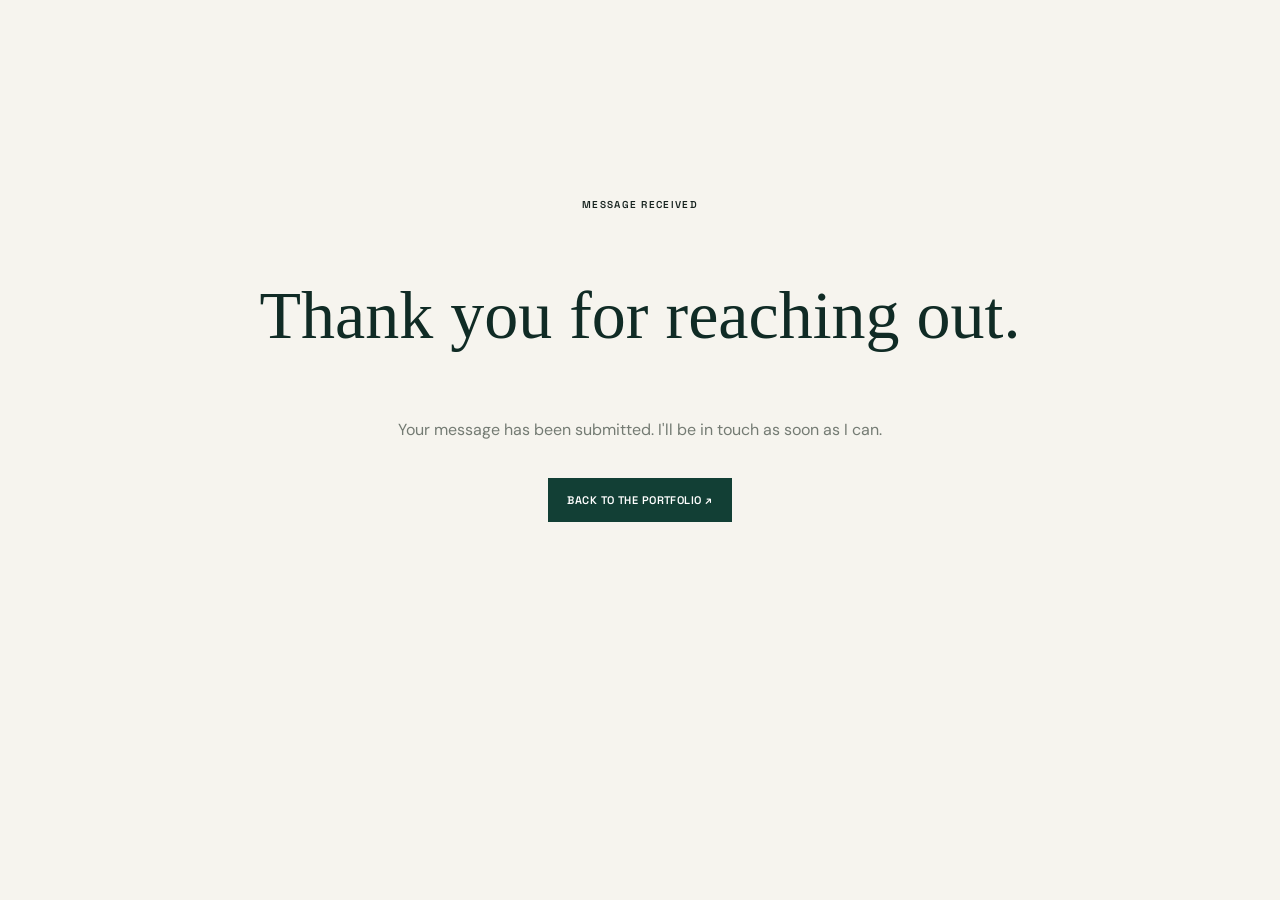
<file: vivian-portfolio-new-repository/success.html>
<!doctype html><html lang="en"><head><meta charset="utf-8"><meta name="viewport" content="width=device-width,initial-scale=1"><title>Thank you — Vivian Igbokwe</title><link rel="stylesheet" href="assets/css/styles.css"></head><body><main class="section-shell" style="min-height:80vh;display:grid;place-content:center;text-align:center"><p class="eyebrow" style="justify-content:center">MESSAGE RECEIVED</p><h1 style="font:500 clamp(42px,7vw,68px) 'Playfair Display',serif;color:#102b25">Thank you for reaching out.</h1><p style="color:#747b73">Your message has been submitted. I'll be in touch as soon as I can.</p><a class="button button-dark" style="justify-self:center;margin-top:20px" href="/">Back to the portfolio ↗</a></main></body></html>
</file>
<file: vivian-portfolio-new-repository/assets/css/styles.css>
@import url('https://fonts.googleapis.com/css2?family=DM+Sans:wght@400;500;600;700&family=Manrope:wght@400;500;600;700;800&family=Space+Grotesk:wght@400;500;600;700&display=swap');
:root{--forest:#123f35;--forest2:#1d5949;--orange:#f05a35;--yellow:#f2d66d;--pink:#f1b8c8;--blue:#4f70c8;--paper:#f6f4ee;--white:#fffefa;--ink:#17231f;--muted:#66716c;--line:#d9d8cf;--display:'Manrope',sans-serif;--body:'DM Sans',sans-serif;--mono:'Space Grotesk',sans-serif}
*{box-sizing:border-box}html{scroll-behavior:smooth}body{margin:0;background:var(--paper);color:var(--ink);font:16px/1.6 var(--body);overflow-x:hidden}a{color:inherit;text-decoration:none}img{max-width:100%;display:block}button,input,select,textarea{font:inherit}.section-shell{width:min(1240px,calc(100% - 72px));margin:auto}.announcement{background:var(--forest);color:#fff;padding:8px 20px;text-align:center;font:600 10px var(--mono);letter-spacing:.11em;text-transform:uppercase}.availability-dot{display:inline-block;width:7px;height:7px;border-radius:50%;background:var(--yellow);margin-right:9px}.site-header{height:84px;display:flex;align-items:center;justify-content:space-between;padding:0 max(36px,calc((100vw - 1240px)/2));border-bottom:1px solid var(--line);background:var(--paper);position:relative;z-index:20}.wordmark{font:800 30px var(--display);letter-spacing:-.1em;color:var(--forest)}.wordmark span{color:var(--orange)}.main-nav{display:flex;align-items:center;gap:30px;font:600 11px var(--mono);text-transform:uppercase;letter-spacing:.04em}.main-nav a:not(.nav-contact):hover{color:var(--orange)}.nav-contact{background:var(--orange);color:#fff;padding:12px 17px}.nav-contact:hover{background:var(--forest)}.menu-toggle{display:none;background:none;border:0}.hero{min-height:690px;display:grid;grid-template-columns:1.02fr .98fr;align-items:center;gap:40px;position:relative;padding-top:50px;padding-bottom:100px}.hero-copy{position:relative;z-index:2}.eyebrow{font:600 10px var(--mono);letter-spacing:.13em;text-transform:uppercase;margin:0 0 20px;display:flex;align-items:center;gap:10px}.eyebrow-line{height:2px;width:26px;background:var(--orange);display:inline-block}.hero h1{font:800 clamp(68px,8vw,112px)/.92 var(--display);letter-spacing:-.085em;margin:0;max-width:730px}.hero h1 .green-word{color:var(--forest)}.hero h1 .outlined{color:transparent;-webkit-text-stroke:1.5px var(--forest)}.hero-intro{font-size:17px;max-width:510px;margin:28px 0 24px;line-height:1.65}.hero-intro strong{color:var(--forest)}.hero-actions{display:flex;align-items:center;gap:25px;flex-wrap:wrap}.button{display:inline-flex;align-items:center;justify-content:space-between;gap:22px;padding:15px 19px;font:600 11px var(--mono);letter-spacing:.04em;text-transform:uppercase;border:0;cursor:pointer;transition:background .2s,transform .2s}.button:hover{transform:translateY(-3px)}.button-dark{background:var(--forest);color:white}.button-dark:hover{background:var(--orange)}.text-link{font:600 11px var(--mono);text-transform:uppercase;border-bottom:1px solid var(--orange);padding-bottom:5px}.text-link span{margin-left:7px}.hero-meta{display:flex;align-items:center;gap:12px;margin-top:42px;font:600 9px var(--mono);letter-spacing:.1em;color:var(--muted)}.hero-meta i{width:4px;height:4px;border-radius:50%;background:var(--orange)}.hero-art{height:530px;position:relative;display:flex;align-items:center;justify-content:center}.hero-art:before{content:"";position:absolute;inset:9% 8% 6% 7%;background:var(--yellow);border-radius:48% 52% 46% 54%/53% 45% 55% 47%;transform:rotate(-7deg)}.hero-art:after{content:"";position:absolute;width:105px;height:105px;border:1px solid var(--forest);border-radius:50%;right:1%;top:8%}.hero-image-frame{width:min(390px,78%);height:440px;position:relative;z-index:2;background:var(--pink);border:1px solid var(--ink);transform:rotate(2deg);overflow:hidden;box-shadow:12px 12px 0 var(--forest)}.hero-image-frame img{width:100%;height:100%;object-fit:cover;mix-blend-mode:multiply}.portrait-note{position:absolute;left:0;right:0;bottom:0;background:var(--white);padding:14px 18px;display:flex;align-items:end;justify-content:space-between;gap:12px}.portrait-note span{font:600 8px var(--mono);letter-spacing:.1em;max-width:100px}.portrait-note strong{font:800 16px/1.12 var(--display);text-align:right}.floating-stamp{position:absolute;z-index:3;left:0;top:8%;width:105px;height:105px;border-radius:50%;background:var(--orange);color:#fff;display:flex;flex-direction:column;align-items:center;justify-content:center;border:1px solid var(--ink);transform:rotate(-10deg);font:600 9px var(--mono);letter-spacing:.1em}.floating-stamp b{font:27px var(--body);line-height:1.1}.hero-index{position:absolute;right:0;bottom:18%;writing-mode:vertical-rl;font:600 9px var(--mono);letter-spacing:.15em}.hero-bottom{position:absolute;bottom:27px;left:0;right:0;display:flex;align-items:center;justify-content:space-between;font:600 9px var(--mono);letter-spacing:.11em;color:var(--muted)}.scroll-line{height:1px;background:var(--orange);flex:1;max-width:170px;margin:0 18px}.ticker{background:var(--forest);color:#fff;white-space:nowrap;overflow:hidden;padding:13px 0;font:600 17px var(--mono);letter-spacing:.07em}.ticker-track{display:inline-block;min-width:200%;animation:marquee 30s linear infinite}.ticker span{margin:0 24px}.ticker b{color:var(--yellow);font-weight:400}@keyframes marquee{to{transform:translateX(-50%)}}.intro-band{background:#e9e5d9;padding:66px 0}.intro-grid{display:grid;grid-template-columns:.42fr 1.58fr;gap:45px}.intro-grid .eyebrow{color:var(--forest)}.intro-statement{font:700 clamp(27px,3.4vw,44px)/1.2 var(--display);letter-spacing:-.045em;margin:0;max-width:950px}.intro-statement em{font-style:normal;color:var(--forest)}.work-section{padding-top:112px;padding-bottom:120px}.section-heading{display:flex;justify-content:space-between;align-items:end;gap:55px;margin-bottom:35px}.section-heading h2,.approach-heading h2,.tools-intro h2{font:800 clamp(46px,5.7vw,76px)/1.02 var(--display);letter-spacing:-.075em;margin:0}.section-heading h2 em,.approach-heading h2 em,.tools-intro h2 em{font-style:normal;color:var(--orange)}.section-heading>p{max-width:370px;font-size:13px;color:var(--muted);margin:0 0 6px}.filter-row{display:flex;flex-wrap:wrap;gap:8px;margin-bottom:28px}.filter-button{padding:9px 13px;border:1px solid #bfc3bb;background:transparent;font:600 10px var(--mono);text-transform:uppercase;cursor:pointer}.filter-button.active,.filter-button:hover{background:var(--forest);color:white;border-color:var(--forest)}.filter-button span{opacity:.6;margin-left:5px}.project-grid{display:grid;grid-template-columns:1fr 1fr;gap:44px 25px}.project-card{min-width:0}.project-card[hidden]{display:none}.project-open{display:block;width:100%;padding:0;border:0;background:none;text-align:left;cursor:pointer}.project-visual{height:340px;position:relative;overflow:hidden;background:#e8e3d8;border:1px solid var(--line);transition:transform .25s,box-shadow .25s}.project-card:nth-child(4n+1) .project-visual{background:#e8e3d8}.project-card:nth-child(4n+2) .project-visual{background:#e5d8ce}.project-card:nth-child(4n+3) .project-visual{background:#dce6df}.project-card:nth-child(4n) .project-visual{background:#dfe3ef}.project-visual img{width:100%;height:100%;object-fit:cover}.project-open:hover .project-visual{transform:translateY(-5px);box-shadow:0 12px 26px rgba(18,63,53,.12)}.visual-label{position:absolute;left:16px;top:15px;background:rgba(255,254,250,.94);padding:7px 10px;font:600 9px var(--mono);letter-spacing:.08em}.project-arrow{position:absolute;right:15px;bottom:15px;width:42px;height:42px;border-radius:50%;display:grid;place-items:center;background:var(--orange);color:white;font-size:21px}.project-info{display:flex;justify-content:space-between;gap:18px;padding:15px 0 0}.project-client{font:600 9px var(--mono);letter-spacing:.12em;color:var(--forest);margin:0 0 7px}.project-info h3{font:700 clamp(20px,2.3vw,28px)/1.16 var(--display);letter-spacing:-.045em;margin:0;max-width:460px}.project-year{font:600 9px var(--mono);white-space:nowrap;padding-top:4px;color:var(--muted)}.work-footnote,.small-note,.form-note{font-size:11px;color:var(--muted);margin-top:24px}.approach-section{background:var(--forest);color:#fff;padding:105px 0}.approach-layout{display:grid;grid-template-columns:.9fr 1.1fr;gap:90px}.approach-heading .eyebrow{color:var(--yellow)}.approach-heading h2{color:white}.approach-heading h2 em{color:var(--yellow)}.approach-heading p:not(.eyebrow){max-width:400px;color:rgba(255,255,255,.75);margin:25px 0}.approach-heading .text-link{border-color:var(--yellow)}.steps-list{border-top:1px solid rgba(255,255,255,.35)}.step{display:grid;grid-template-columns:40px 1fr 24px;gap:16px;padding:23px 0;border-bottom:1px solid rgba(255,255,255,.35)}.step-number{font:600 11px var(--mono);color:var(--yellow);padding-top:5px}.step h3{font:700 21px var(--display);margin:0 0 6px}.step p{font-size:13px;color:rgba(255,255,255,.72);margin:0;max-width:440px}.step-symbol{color:var(--yellow);font-size:20px}.capabilities-section{padding-top:110px;padding-bottom:115px}.capability-grid{display:grid;grid-template-columns:repeat(4,1fr);gap:12px}.capability-card{min-height:290px;padding:23px 20px;background:#e7e5dc;border-top:3px solid var(--forest);position:relative;transition:transform .2s}.capability-card:nth-child(2){background:#f0dfd6;border-color:var(--orange)}.capability-card:nth-child(3){background:#dce6df;border-color:var(--forest2)}.capability-card:nth-child(4){background:#e0e3ef;border-color:var(--blue)}.capability-card:hover{transform:translateY(-5px)}.cap-number{font:600 10px var(--mono);color:var(--muted)}.cap-icon{position:absolute;right:18px;top:12px;font-size:27px;color:var(--forest)}.capability-card h3{font:700 23px/1.06 var(--display);letter-spacing:-.05em;margin:55px 0 12px}.capability-card p{font-size:12px;color:#4d5953;min-height:72px}.tag-list{display:flex;flex-wrap:wrap;gap:5px}.tag-list span{font:500 9px var(--mono);padding:5px 8px;border:1px solid rgba(23,35,31,.3);border-radius:30px}.about-section{background:#e9e5d9;padding:110px 0}.about-layout{display:grid;grid-template-columns:.82fr 1.18fr;gap:85px;align-items:center}.about-image{height:560px;background:var(--pink);position:relative;border:1px solid var(--ink);transform:rotate(-1.5deg);box-shadow:10px 10px 0 var(--orange)}.about-image img{width:100%;height:100%;object-fit:cover;mix-blend-mode:multiply}.image-caption{position:absolute;left:0;bottom:0;padding:10px 14px;background:var(--forest);color:#fff;font:600 9px var(--mono);letter-spacing:.1em}.about-copy h2{font:800 clamp(54px,6vw,78px)/.98 var(--display);letter-spacing:-.08em;margin:0 0 22px}.about-copy h2 em{font-style:normal;color:var(--orange)}.about-copy>p:not(.eyebrow){font-size:14px;line-height:1.75;color:#46534d}.about-lead{font:600 21px/1.35 var(--display)!important;color:var(--forest)!important}.about-facts{display:grid;grid-template-columns:repeat(3,1fr);gap:14px;margin:32px 0}.about-facts div{border-top:2px solid var(--forest);padding-top:10px}.about-facts strong{display:block;font:800 42px var(--display);letter-spacing:-.07em;color:var(--forest)}.about-facts span{font-size:10px;line-height:1.35;display:block;max-width:135px}.about-links{display:flex;align-items:center;gap:22px;flex-wrap:wrap}.button-light{background:var(--forest);color:white}.button-light:hover{background:var(--orange)}.achievement-section{padding:105px 0;background:#f0dfd6}.achievement-layout{display:grid;grid-template-columns:.85fr 1.15fr;gap:65px;align-items:center}.achievement-visual{min-height:0;aspect-ratio:853/1280;background:transparent;color:#fff;padding:0;position:relative;overflow:hidden}.achievement-visual:after{display:none}.pack-label,.achievement-visual h3{display:none}.achievement-copy h2{font:800 clamp(40px,5vw,62px)/1.02 var(--display);letter-spacing:-.07em;margin:0 0 20px}.achievement-copy h2 em{font-style:normal;color:var(--orange)}.achievement-copy p{font-size:14px;max-width:580px}.achievement-points{display:flex;flex-wrap:wrap;gap:7px;margin:20px 0}.achievement-points span{background:var(--white);border:1px solid #d5c8bf;padding:7px 10px;font:600 9px var(--mono);text-transform:uppercase}.timezone-band{background:var(--blue);color:white;padding:40px 0}.timezone-inner{display:flex;justify-content:space-between;align-items:center;gap:30px}.timezone-inner h3{font:800 clamp(26px,3.5vw,40px)/1.04 var(--display);letter-spacing:-.06em;margin:0;max-width:330px}.timezone-inner p{font-size:12px;max-width:420px;margin:0;color:rgba(255,255,255,.86)}.timezone-pills{display:flex;flex-wrap:wrap;gap:6px;max-width:240px}.timezone-pills span{border:1px solid rgba(255,255,255,.6);padding:6px 8px;font:500 8px var(--mono)}.tools-section{padding-top:100px;padding-bottom:100px;display:grid;grid-template-columns:.8fr 1.2fr;gap:65px;align-items:center}.tools-cloud{display:flex;flex-wrap:wrap;gap:9px}.tools-cloud span{padding:11px 14px;background:#e5e3d9;border:1px solid #d1d0c6;font:600 11px var(--mono)}.tools-cloud span:nth-child(3n+1){background:#e9d8d0}.tools-cloud span:nth-child(3n+2){background:#dce6df}.testimonials-section{background:#e9e5d9;padding:100px 0}.testimonial-grid{display:grid;grid-template-columns:repeat(3,1fr);gap:14px}.testimonial-card{background:var(--white);border:1px solid var(--line);padding:24px;min-height:245px;position:relative;margin:0}.testimonial-featured{background:#dce6df;transform:translateY(-10px)}.quote-mark{font:800 50px var(--display);line-height:.8;color:var(--orange)}.testimonial-card p{font:600 16px/1.4 var(--display);margin:18px 0 25px}.testimonial-card footer{display:flex;align-items:center;gap:10px}.avatar-initial{width:34px;height:34px;border-radius:50%;background:var(--forest);color:white;display:grid;place-items:center;font-weight:700}.testimonial-card footer strong,.testimonial-card footer small{display:block}.testimonial-card footer small{font-size:10px;color:var(--muted)}.placeholder-label{position:absolute;right:12px;top:12px;font:600 8px var(--mono);letter-spacing:.06em;color:#9a6657}.contact-section{background:var(--orange);padding:100px 0}.contact-layout{display:grid;grid-template-columns:1fr .8fr;gap:85px}.contact-copy h2{font:800 clamp(58px,7vw,88px)/.94 var(--display);letter-spacing:-.09em;margin:0 0 24px}.contact-copy h2 em{font-style:normal;color:#fff}.contact-copy>p:not(.eyebrow){max-width:450px;font-size:14px}.contact-email{display:inline-block;margin-top:23px;font:600 15px var(--mono);border-bottom:1px solid var(--ink);padding-bottom:6px}.contact-form{background:var(--paper);padding:28px;border:1px solid var(--ink);display:flex;flex-direction:column}.contact-form label{font:600 9px var(--mono);letter-spacing:.1em;text-transform:uppercase;margin:13px 0 6px}.contact-form input,.contact-form select,.contact-form textarea{background:transparent;border:1px solid #d0d0c7;padding:11px;color:var(--ink);outline:none}.contact-form input:focus,.contact-form select:focus,.contact-form textarea:focus{border-color:var(--forest)}.button-gold{margin-top:18px;background:var(--forest);color:white}.button-gold:hover{background:var(--blue)}.hidden-field{display:none}.form-note{margin-bottom:0}.site-footer{background:var(--forest);color:#fff;padding:28px 0 20px}.footer-top,.footer-bottom{display:flex;align-items:center;justify-content:space-between;gap:20px}.wordmark-footer{color:white}.footer-top p{font:600 14px var(--display)}.back-top,.footer-bottom{font:500 9px var(--mono);letter-spacing:.08em}.footer-bottom{border-top:1px solid rgba(255,255,255,.25);padding-top:17px;margin-top:23px;color:rgba(255,255,255,.7)}.footer-bottom div{display:flex;gap:18px}.footer-bottom a:hover{color:var(--yellow)}.project-dialog{width:min(760px,calc(100% - 28px));max-height:88vh;border:1px solid var(--ink);padding:0;background:var(--paper);color:var(--ink);box-shadow:0 20px 60px rgba(0,0,0,.25)}.project-dialog::backdrop{background:rgba(12,35,29,.75);backdrop-filter:blur(3px)}.dialog-close{position:sticky;top:10px;float:right;margin:10px 10px 0 0;border:1px solid var(--ink);background:var(--yellow);width:36px;height:36px;font-size:23px;cursor:pointer}.dialog-content{padding:58px 50px 40px}.dialog-kicker{font:600 9px var(--mono);letter-spacing:.13em;color:var(--forest)}.dialog-content h2{font:800 45px/1 var(--display);letter-spacing:-.07em;margin:14px 0}.dialog-summary{font:600 19px/1.4 var(--display);max-width:600px}.dialog-content section{border-top:1px solid var(--line);padding-top:15px;margin-top:22px}.dialog-content section h3{font:700 17px var(--display);margin:0 0 6px}.dialog-content section p{font-size:13px;margin:0}.dialog-note{background:#e9e5d9;padding:13px;margin-top:22px;font-size:11px}.reveal{opacity:0;transform:translateY(18px);transition:opacity .6s ease,transform .6s ease}.reveal.visible{opacity:1;transform:none}
@media(max-width:900px){.hero{grid-template-columns:1fr .85fr;gap:20px}.hero h1{font-size:clamp(58px,8vw,82px)}.hero-art{height:450px}.hero-image-frame{height:370px}.approach-layout,.about-layout{gap:45px}.capability-grid{grid-template-columns:1fr 1fr}.achievement-layout{gap:35px}.timezone-inner{flex-wrap:wrap}.timezone-pills{max-width:none}.contact-layout{gap:40px}}
@media(max-width:650px){.section-shell{width:calc(100% - 38px)}.site-header{height:68px;padding:0 19px}.menu-toggle{display:flex;flex-direction:column;gap:6px;padding:8px}.menu-toggle span{width:23px;height:2px;background:var(--ink)}.main-nav{display:none;position:absolute;top:68px;left:0;right:0;background:var(--paper);padding:22px;flex-direction:column;align-items:stretch;gap:17px;border-bottom:1px solid var(--line)}.main-nav.open{display:flex}.nav-contact{text-align:center}.hero{display:flex;flex-direction:column;align-items:stretch;min-height:0;padding-top:50px;padding-bottom:70px}.hero h1{font-size:clamp(57px,15vw,82px)}.hero-intro{font-size:15px}.hero-art{height:370px;margin-top:28px}.hero-art:before{inset:8% 9% 5%}.hero-image-frame{height:320px;width:76%}.floating-stamp{width:85px;height:85px;font-size:8px}.floating-stamp b{font-size:23px}.hero-index{right:0;bottom:10%}.hero-bottom{bottom:15px;font-size:7px}.scroll-line{max-width:55px;margin:0 8px}.ticker{font-size:14px}.intro-band{padding:48px 0}.intro-grid{grid-template-columns:1fr;gap:8px}.intro-statement{font-size:29px}.work-section,.capabilities-section,.about-section,.achievement-section,.tools-section,.testimonials-section,.contact-section{padding-top:72px;padding-bottom:72px}.section-heading{display:block}.section-heading h2,.approach-heading h2,.tools-intro h2{font-size:48px}.section-heading>p{margin-top:15px}.filter-row{gap:6px}.filter-button{font-size:8px;padding:8px 9px}.project-grid{grid-template-columns:1fr;gap:28px}.project-visual{height:275px}.project-info h3{font-size:23px}.approach-section{padding:72px 0}.approach-layout{grid-template-columns:1fr;gap:35px}.step{grid-template-columns:30px 1fr 18px;gap:9px}.step h3{font-size:19px}.capability-grid{grid-template-columns:1fr 1fr;gap:8px}.capability-card{padding:17px 14px;min-height:280px}.capability-card h3{font-size:20px;margin-top:50px}.capability-card p{font-size:11px}.about-layout{grid-template-columns:1fr;gap:35px}.about-image{height:390px;width:85%;margin:auto}.about-copy h2{font-size:58px}.about-facts strong{font-size:34px}.achievement-layout{grid-template-columns:1fr;gap:35px}.achievement-visual{min-height:285px}.achievement-visual h3{margin-top:55px}.achievement-copy h2{font-size:42px}.timezone-inner{display:block}.timezone-inner h3{margin-bottom:13px}.timezone-inner p{margin-bottom:16px}.tools-section{grid-template-columns:1fr;gap:25px}.tools-cloud span{font-size:10px;padding:9px 11px}.testimonial-grid{grid-template-columns:1fr;gap:12px}.testimonial-featured{transform:none}.contact-layout{grid-template-columns:1fr;gap:35px}.contact-copy h2{font-size:62px}.contact-form{padding:21px}.footer-top{flex-wrap:wrap}.footer-top p{font-size:12px}.footer-bottom{flex-wrap:wrap;gap:13px}.footer-bottom>span:last-child{width:100%}.dialog-content{padding:50px 22px 28px}.dialog-content h2{font-size:34px}}
@media(max-width:380px){.capability-grid{grid-template-columns:1fr}.hero-bottom span:last-child{display:none}.footer-top p{display:none}}
@media(prefers-reduced-motion:reduce){*,*::before,*::after{scroll-behavior:auto!important;transition:none!important;animation:none!important}.reveal{opacity:1;transform:none}}

.zero-graphic{height:100%;padding:28px;display:flex;align-items:flex-end;justify-content:space-between;background:#e4d9ce;color:#143f35;position:relative;overflow:hidden}
.zero-graphic:before{content:"";position:absolute;width:240px;height:240px;border-radius:50%;background:#f05a35;top:-70px;right:-25px}
.zero-graphic:after{content:"";position:absolute;width:150px;height:150px;border:1px solid #143f35;border-radius:50%;top:35px;right:42px}
.zero-graphic span{position:relative;z-index:2;font:800 clamp(34px,4vw,54px)/.9 var(--display);letter-spacing:-.08em}
.zero-graphic b{position:relative;z-index:2;font:700 12px/1.05 var(--mono);text-align:right;background:#f2d66d;padding:12px}

/* Graphic pattern blocks: decorative art direction, not random colour confetti */
.pattern-tile{position:absolute;z-index:1;display:grid;grid-template-columns:repeat(3,1fr);grid-template-rows:repeat(2,1fr);gap:5px;padding:8px;background:var(--white);border:1px solid rgba(23,35,31,.2);box-shadow:0 8px 24px rgba(18,63,53,.08)}
.pattern-tile span{display:block;background:var(--forest);min-width:18px;min-height:18px}
.pattern-tile span:nth-child(2){background:var(--orange);border-radius:50%}
.pattern-tile span:nth-child(3){background:var(--yellow)}
.pattern-tile span:nth-child(4){background:var(--pink);border-radius:50%}
.pattern-tile span:nth-child(5){background:var(--blue)}
.pattern-tile span:nth-child(6){background:var(--forest2);clip-path:polygon(50% 0,100% 100%,0 100%)}
.pattern-tile b{position:absolute;right:-12px;bottom:-18px;font:800 24px var(--display);color:var(--forest);background:var(--yellow);border:1px solid var(--ink);padding:4px 7px}
.pattern-hero{width:104px;height:82px;left:1%;bottom:10%;transform:rotate(-7deg)}
.pattern-tools{position:relative;width:94px;height:70px;margin-bottom:22px;transform:rotate(4deg)}
.pattern-tools span{min-width:14px;min-height:14px}
.tools-logo-grid{display:grid;grid-template-columns:repeat(4,minmax(0,1fr));gap:12px}
.tool-logo{min-height:100px;background:#fffefa;border:1px solid #e0dfd7;display:flex;flex-direction:column;align-items:center;justify-content:center;gap:10px;padding:13px 8px;text-align:center;transition:transform .2s,border-color .2s,box-shadow .2s}
.tool-logo:hover{transform:translateY(-4px);border-color:var(--forest);box-shadow:0 8px 20px rgba(18,63,53,.08)}
.tool-logo img{width:34px;height:34px;object-fit:contain}
.tool-logo img.tool-logo-wordmark{width:88px;height:36px;max-width:100%;object-fit:contain}
.tool-logo-fallback{display:grid;place-items:center;width:34px;height:34px;border-radius:8px;background:#e7e5dc;color:var(--forest);font:800 17px var(--display)}
.tool-logo-fallback[hidden]{display:none}
.tool-logo span:last-child{font:600 10px var(--mono);line-height:1.25;color:var(--ink)}
.tool-logo .tool-monogram{display:grid;place-items:center;width:34px;height:34px;border-radius:8px;background:#16a5a5;color:white;font:800 20px var(--display)}
.tool-text-logo{gap:10px}
@media(max-width:650px){.tools-logo-grid{grid-template-columns:repeat(3,minmax(0,1fr));gap:8px}.tool-logo{min-height:88px}.tool-logo img{width:29px;height:29px}.pattern-hero{width:78px;height:64px;left:-1%;bottom:7%}.pattern-tile span{min-width:13px;min-height:13px}}


/* Content-managed portfolio states */
.testimonial-empty { grid-column: 1 / -1; color: var(--muted, #686868); padding: 1.5rem 0; }
.project-card[hidden] { display: none !important; }


/* Content-managed portfolio states */
.testimonial-empty { grid-column: 1 / -1; color: var(--muted, #686868); padding: 1.5rem 0; }
.project-card[hidden] { display: none !important; }

/* Portfolio project video uploads */
.project-video-wrap{margin:1.5rem 0}.project-video-wrap video{display:block;width:100%;max-height:560px;background:#111;border-radius:12px}.video-caption{font-size:.9rem;opacity:.75;margin-top:.5rem}

/* Responsive embeds for externally hosted project videos */
.project-video-frame{position:relative;width:100%;aspect-ratio:16/9;background:#111;border-radius:12px;overflow:hidden}.project-video-frame iframe{position:absolute;inset:0;width:100%;height:100%;border:0}.project-video-link{display:inline-flex;margin:0 0 .5rem}

/* Clickable video thumbnail previews in project case studies */
.project-video-preview{position:relative;display:block;overflow:hidden;aspect-ratio:16/9;background:#172b25;border-radius:12px}.project-video-thumbnail{display:block;width:100%;height:100%;object-fit:cover;transition:transform .35s ease}.project-video-preview:hover .project-video-thumbnail{transform:scale(1.025)}.project-video-play{position:absolute;left:50%;top:50%;transform:translate(-50%,-50%);display:grid;place-items:center;width:64px;height:64px;border-radius:50%;background:rgba(14,74,56,.92);color:#fff;font-size:1.25rem;padding-left:4px;box-shadow:0 4px 24px rgba(0,0,0,.25)}.project-video-placeholder{display:grid;place-items:center;width:100%;height:100%;color:#fff;letter-spacing:.18em;font-size:.75rem}

.project-video-preview{position:relative;display:block;overflow:hidden;border-radius:12px;background:#111;aspect-ratio:16/9}.project-video-preview .project-video-thumbnail{display:block;width:100%;height:100%;object-fit:cover;transition:transform .35s ease}.project-video-preview:hover .project-video-thumbnail{transform:scale(1.025)}.project-video-play{position:absolute;left:50%;top:50%;transform:translate(-50%,-50%);display:grid;place-items:center;width:64px;height:64px;border-radius:50%;background:rgba(14,74,56,.92);color:#fff;font-size:1.25rem;padding-left:4px;box-shadow:0 8px 24px rgba(0,0,0,.22)}


/* Optional strategy documents and presentation links inside project case studies */
.project-resources{display:flex;flex-wrap:wrap;gap:10px;margin:1.25rem 0 1.5rem}
.project-resource-link{display:inline-flex;align-items:center;gap:8px;padding:11px 14px;background:var(--forest);color:#fff;border:1px solid var(--forest);font:600 10px var(--mono);letter-spacing:.04em;text-transform:uppercase;transition:background .2s,border-color .2s,transform .2s}
.project-resource-link:hover{background:var(--orange);border-color:var(--orange);transform:translateY(-2px)}


/* Locally rendered toolkit marks: no third-party logo CDN dependency */
.tool-logo-mark{display:grid;place-items:center;width:38px;height:38px;border-radius:10px;background:var(--forest);color:#fff;font:800 16px var(--display);letter-spacing:-.04em}
.tool-logo:nth-child(3n+2) .tool-logo-mark{background:var(--orange)}
.tool-logo:nth-child(3n) .tool-logo-mark{background:var(--blue)}
.tool-logo:nth-child(10) .tool-logo-mark,.tool-logo:nth-child(11) .tool-logo-mark{font-size:12px}
.achievement-cover-image{position:absolute;inset:0;width:100%;height:100%;object-fit:contain;object-position:center;z-index:0;opacity:1}
.achievement-visual:before{display:none}
.achievement-visual:after{display:none}
.achievement-visual .pack-label,.achievement-visual h3{display:none}
.testimonial-screenshot-link{display:block;margin:12px 0 18px;overflow:hidden;border:1px solid var(--line);background:#f5f3ed}
.testimonial-screenshot{display:block;width:100%;max-height:360px;object-fit:contain}
@media(max-width:650px){.tool-logo-mark{width:32px;height:32px;font-size:14px}.testimonial-screenshot{max-height:300px}}


/* Meet Vivian introduction video section */
.meet-section{padding:88px 0;background:#123f35;color:#fff}
.meet-layout{display:grid;grid-template-columns:1.05fr .95fr;gap:64px;align-items:center}
.meet-video-shell{width:100%;aspect-ratio:16/9;position:relative;overflow:hidden;background:#0b2d26;border:1px solid rgba(255,255,255,.18);padding:0}.meet-video-shell iframe{display:block;width:100%;height:100%;border:0}
.meet-video-placeholder{height:100%;position:relative;overflow:hidden;display:flex;flex-direction:column;justify-content:center;align-items:flex-start;padding:28px;background:radial-gradient(circle at 85% 15%,rgba(242,214,109,.22),transparent 35%),linear-gradient(135deg,#1d5949,#0b2d26)}
.meet-video-placeholder:after{content:"V.";position:absolute;right:14px;bottom:-48px;font:800 clamp(110px,18vw,190px)/1 var(--display);letter-spacing:-.1em;color:rgba(242,214,109,.12)}
.meet-play-icon{width:42px;height:42px;border-radius:50%;display:grid;place-items:center;background:var(--yellow);color:var(--forest);font-size:15px;margin-bottom:16px;padding-left:3px}
.meet-video-kicker{font:600 9px var(--mono);letter-spacing:.16em;color:var(--yellow);margin-bottom:10px}
.meet-video-placeholder strong{font:800 clamp(24px,3.5vw,42px)/1.02 var(--display);letter-spacing:-.06em;position:relative;z-index:1}
.meet-video-placeholder small{font:600 8px var(--mono);letter-spacing:.12em;color:rgba(255,255,255,.7);margin-top:18px}
.meet-copy .eyebrow{color:var(--yellow)}
.meet-copy h2{font:800 clamp(38px,5vw,60px)/1.02 var(--display);letter-spacing:-.07em;margin:0 0 18px}
.meet-copy h2 em{font-style:normal;color:var(--yellow)}
.meet-copy p:not(.eyebrow){max-width:460px;color:rgba(255,255,255,.82);font-size:14px}
.meet-copy .text-link{color:#fff;border-bottom-color:var(--yellow)}
@media(max-width:760px){.meet-section{padding:64px 0}.meet-layout{grid-template-columns:1fr;gap:30px}.meet-video-shell{padding:0}.meet-video-placeholder{padding:20px}}
</file>
